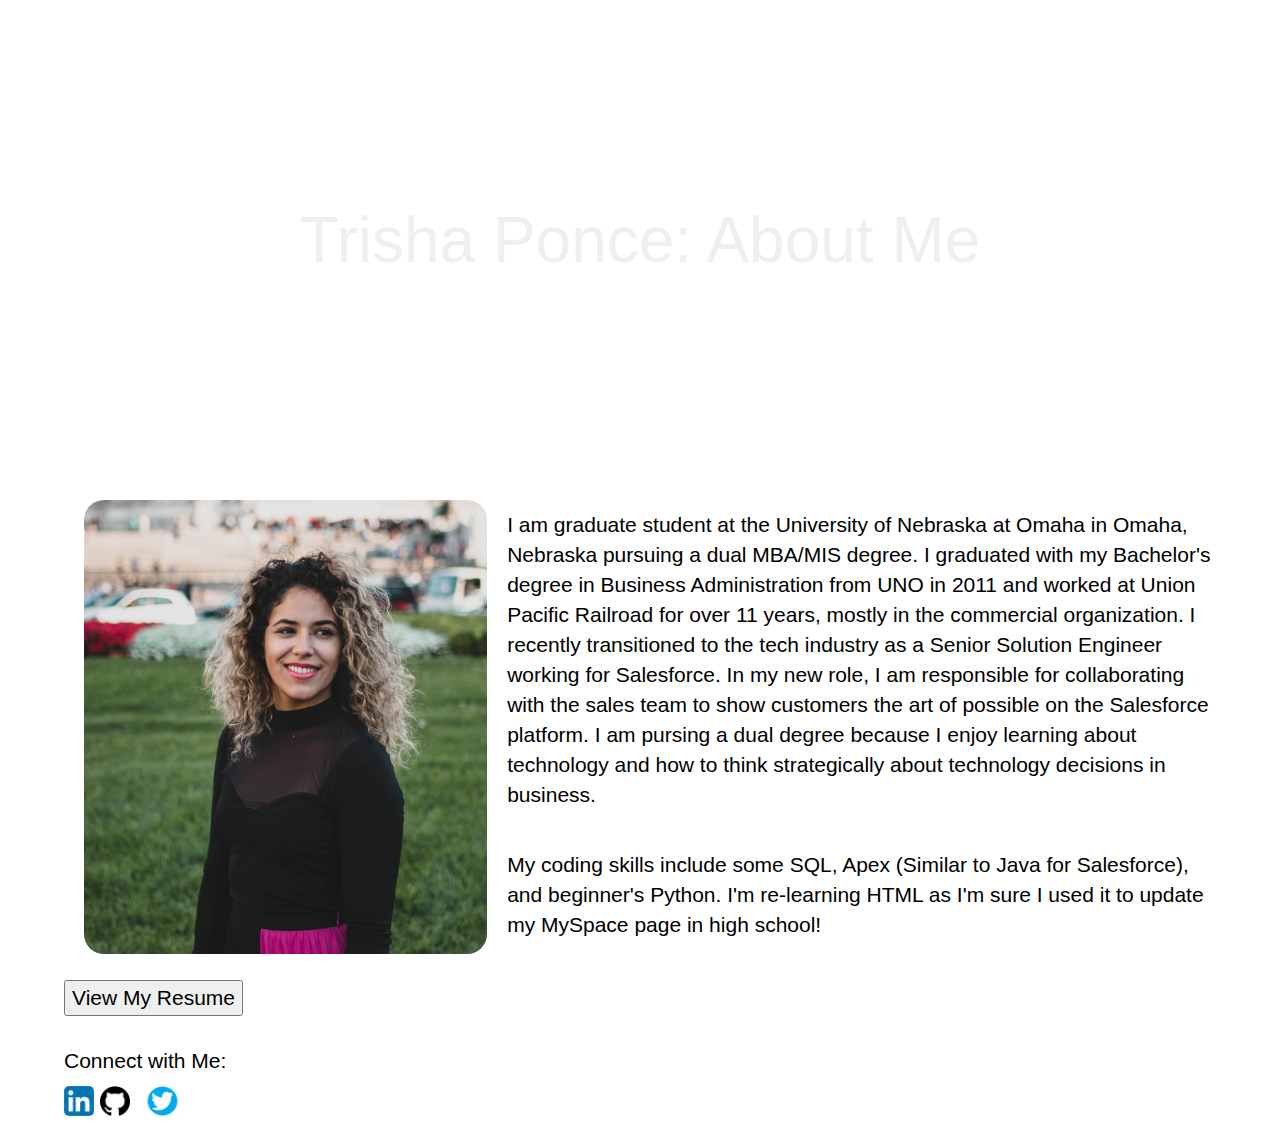
<file: index.html>
<!DOCTYPE html>
<html lang="en">
<head>
    <meta charset="UTF-8">

    <title>Trisha Ponce</title>
    <meta name="viewport" content="width=device-width, initial-scale=1.0">
    <link rel="stylesheet" href="https://maxcdn.bootstrapcdn.com/bootstrap/3.3.4/css/bootstrap.min.css">
    <link href="main.css" rel="stylesheet" type="text/css" media="screen,projection" >

</head>
<body>

<br>
<br>
<div class = "hero-nav"  >

<h1>Trisha Ponce: About Me </h1>
</div>

<br>
<br>
  <div id="wrapper">
      <section>

              <img class="myimage" src="Trisha.jpg"/>
            <br>
            <p>

            I am graduate student at the University of Nebraska
            at Omaha in Omaha, Nebraska pursuing a dual MBA/MIS degree.
                I graduated with my Bachelor's degree in Business Administration from UNO in 2011 and worked at Union Pacific Railroad for over 11 years, mostly in the commercial organization.
                I recently transitioned to the tech industry as a Senior Solution Engineer working for Salesforce. In my new role, I am responsible for collaborating with the sales team to show customers the art of possible on the Salesforce platform. I am pursing a dual degree because I
                enjoy learning about technology and how to think strategically about technology decisions in business.
            </p>
            <br>



            <p>
            My coding skills include some SQL, Apex (Similar to Java for Salesforce), and beginner's Python. I'm re-learning HTML as I'm sure I used it to update my MySpace page in high school!
            <br>
                <br>
            </p>
        <form action= page2.html>
            <input type="submit" value="View My Resume" />
          </form>
            <br>

          <p> Connect with Me:</p>
          <div class="social-media">
          <a href= 'https://linkedin.com/in/trishaponce'>
                        <img src = LinkedIn_logo.png />
       <a/>
        <a href= 'https://github.com/trishaponce1'>

            <img src = Github_logo.png />
        <a/>
        <a href= 'https://twitter.com/misstrishaponce'>

            <img src = Twitter-Symbol.png />
        <a/>
            </div>

      </section>
  </div>






</body>
</html>
</file>
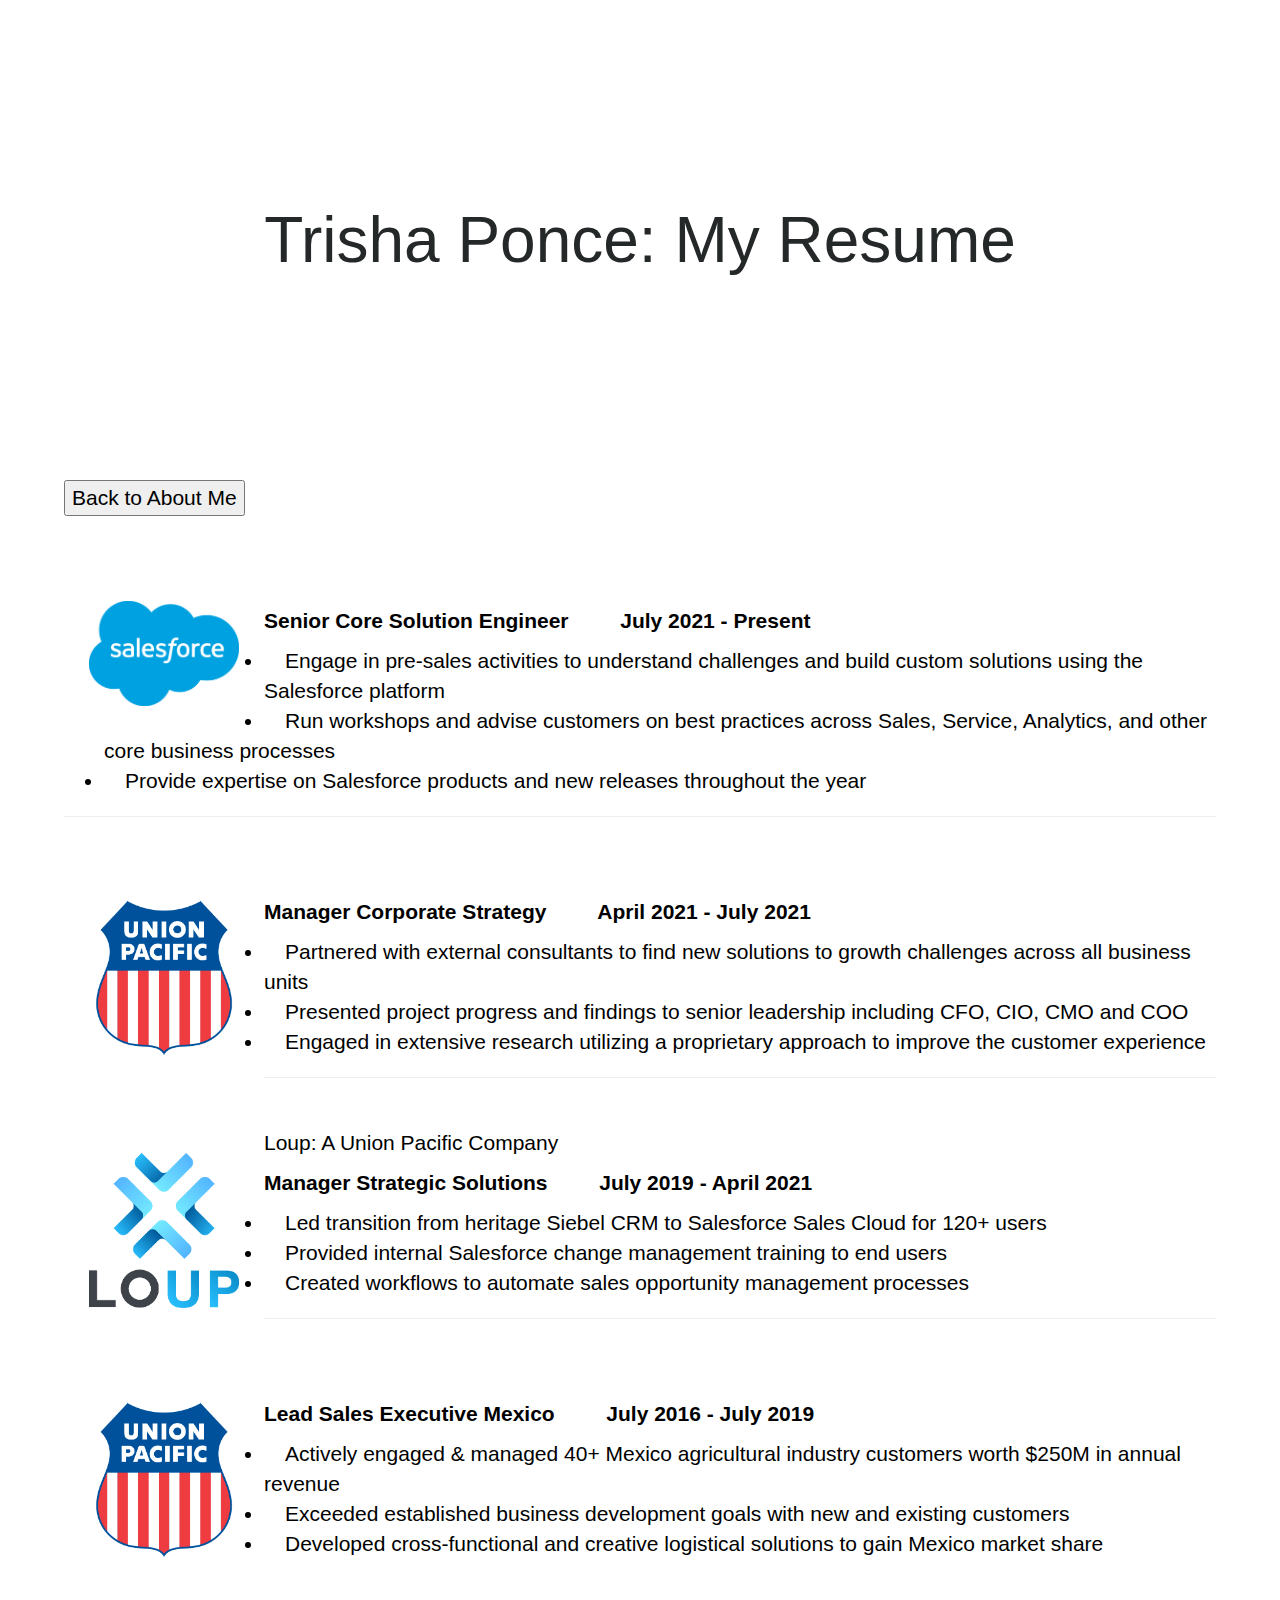
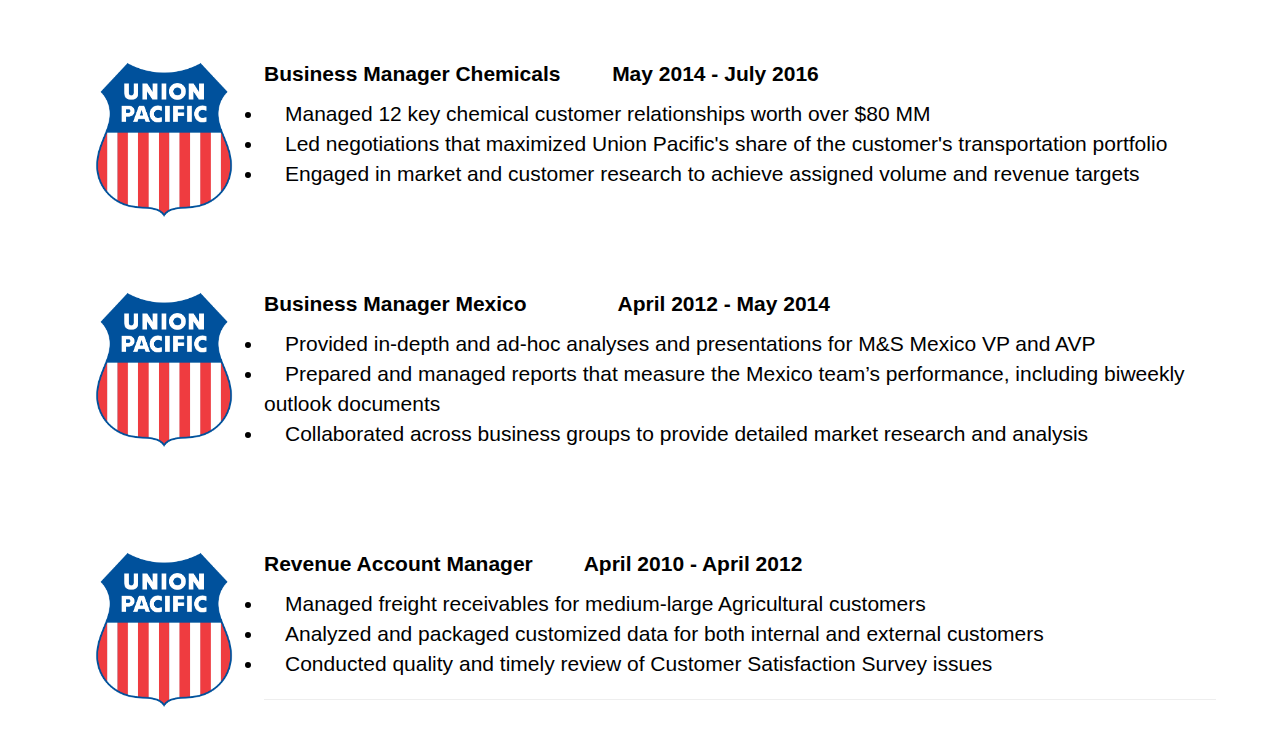
<file: page2.html>
<!DOCTYPE html>
<html lang="en">
<head>
    <meta charset="UTF-8">

    <title>Resume</title>
    <meta name="viewport" content="width=device-width, initial-scale=1.0">
    <link rel="stylesheet" href="https://maxcdn.bootstrapcdn.com/bootstrap/3.3.4/css/bootstrap.min.css">
    <link href="main.css" rel="stylesheet" type="text/css" media="screen,projection" >
</head>
<body>

<br>
<br>

<div class = "hero-nav-resume"  >

<h1>Trisha Ponce: My Resume </h1>


</div>


<br>
<br>
  <div id="wrapper">
      <form action= index.html>
            <input type="submit" value="Back to About Me" />
          </form>
        <br>
      <br>

      <section>

              <img class="myjob" src="salesforce-logo.png"/>
            <br>
            <p> <b> Senior Core Solution Engineer   <span class="tab"></span>  July 2021 - Present </b>
            <br>
            <ul>
            <li> &emsp;Engage in pre-sales activities to understand challenges and build custom solutions using the Salesforce platform</li>
            <li> &emsp;Run workshops and advise customers on best practices across Sales, Service, Analytics, and other core business processes</li>
            <li> &emsp;Provide expertise on Salesforce products and new releases throughout the year</li>
            </ul>

            <hr>
          <br>


          <img class="myjob" src="unionpacificlogo.png"/>
            <br>
            <p> <b> Manager Corporate Strategy <span class="tab"></span>   April 2021 - July 2021 </b>
            <br>
            <ul>
            <li>&emsp;Partnered with external consultants to find new solutions to growth challenges across all business units  </li>
            <li>&emsp;Presented project progress and findings to senior leadership including CFO, CIO, CMO and COO </li>
            <li>&emsp;Engaged in extensive research utilizing a proprietary approach to improve the customer experience </li>
            </ul>

            <hr>
          <br>


          <img class="myjob" src="louplogo.png"/> <p> Loup: A Union Pacific Company </p>

            <p> <b> Manager Strategic Solutions <span class="tab"></span>    July 2019 - April 2021 </b>
            <br>
            <ul>
            <li>&emsp;Led transition from heritage Siebel CRM to Salesforce Sales Cloud for 120+ users </li>
            <li>&emsp;Provided internal Salesforce change management training to end users </li>
            <li>&emsp;Created workflows to automate sales opportunity management processes  </li>
            </ul>
            <hr>
            <br>

          <img class="myjob" src="unionpacificlogo.png"/>
            <br>
            <p> <b> Lead Sales Executive Mexico  <span class="tab"></span>    July 2016 - July 2019 </b>
          <br>
            <ul>

            <li>&emsp;Actively engaged & managed 40+ Mexico agricultural industry customers worth $250M in annual revenue </li>
            <li>&emsp;Exceeded established business development goals with new and existing customers </li>
            <li>&emsp;Developed cross-functional and creative logistical solutions to gain Mexico market share  </li>
            </ul>
          <br>
          <br>
          <img class="myjob" src="unionpacificlogo.png"/>
            <br>
            <p> <b> Business Manager Chemicals   <span class="tab"></span>    May 2014 - July 2016 </b>
          <br>
            <ul>
            <li>&emsp;Managed 12 key chemical customer relationships worth over $80 MM </li>
            <li>&emsp;Led negotiations that maximized Union Pacific's share of the customer's transportation portfolio </li>
            <li>&emsp;Engaged in market and customer research to achieve assigned volume and revenue targets  </li>
            </ul>
          <br>
          <br>
          <img class="myjob" src="unionpacificlogo.png"/>
          <br>
            <p> <b> Business Manager Mexico     <span class="tab"></span><span class="tab"></span>   April 2012 - May 2014 </b>
          <br>
            <ul>
            <li>&emsp;Provided in-depth and ad-hoc analyses and presentations for M&S Mexico VP and AVP </li>
            <li>&emsp;Prepared and managed reports that measure the Mexico team’s performance, including biweekly outlook documents </li>
            <li>&emsp;Collaborated across business groups to provide detailed market research and analysis  </li>
            </ul>
          <br>
          <br>
          <img class="myjob" src="unionpacificlogo.png"/>
          <br>
            <p> <b> Revenue Account Manager   <span class="tab"></span>   April 2010 - April 2012 </b>
          <br>
            <ul>
            <li>&emsp;Managed freight receivables for medium-large Agricultural customers </li>
            <li>&emsp;Analyzed and packaged customized data for both internal and external customers </li>
            <li>&emsp;Conducted quality and timely review of Customer Satisfaction Survey issues  </li>
            </ul>



            <hr>






      </section>
  </div>






</body>
</html>
</file>
<file: main.css>
+
/*************************************
GENERAL
**************************************/
a {
 text-decoration: none;
 }

img {
max-width: 200%;

}

 body {
     background: #efefef;
   font-family: 'Montserrat', sans-serif;
 }


 #wrapper {
   max-width: 1600px;
   margin: 0 auto;
   padding: 0 5%;
     font-size: 1.5em;

 }

 a {
   color: #252829;

 }

 .tab{
     display: inline-block;
     margin-left: 40px;
 }


 h3 {
     margin: 0 0 1em 0;
 }

/************************************
Cool Header
 ************************************/
.hero-nav {

  top: 0;
  right: 0;
  bottom: 0;
  left: 0;
  display: -webkit-box;
  display: -ms-flexbox;
  display: flex;
  -webkit-box-pack: center;
      -ms-flex-pack: center;
          justify-content: center;
  -webkit-box-align: center;
      -ms-flex-align: center;
          align-items: center;
  height: 400px;
  min-height: 105px;
  background-image: url(https://images.unsplash.com/photo-1598903910670-321f09e94b42?ixid=MnwxMjA3fDB8MHxwaG90by1wYWdlfHx8fGVufDB8fHx8&ixlib=rb-1.2.1&auto=format&fit=crop&w=750&q=80);
  background-size: cover;
  background-position: center;
  overflow: hidden;
}
.hero-nav .hero-nav__inner {
  z-index: 1;
}
.hero-nav h1 {
  color: #efefef;
  font-size: 5vw;
}
/************************************
Cool Header - Resume
 ************************************/
.hero-nav-resume {

  top: 0;
  right: 0;
  bottom: 0;
  left: 0;
  display: -webkit-box;
  display: -ms-flexbox;
  display: flex;
  -webkit-box-pack: center;
      -ms-flex-pack: center;
          justify-content: center;
  -webkit-box-align: center;
      -ms-flex-align: center;
          align-items: center;
  height: 400px;
  min-height: 105px;
  background-image: url(https://images.unsplash.com/photo-1531346878377-a5be20888e57?ixid=MnwxMjA3fDB8MHxwaG90by1wYWdlfHx8fGVufDB8fHx8&ixlib=rb-1.2.1&auto=format&fit=crop&w=634&q=80);
  background-size: cover;
  background-position: center;
  overflow: hidden;
}
.hero-nav-resume .hero-nav__inner {
  z-index: 1;
}
.hero-nav-resume h1 {
  color: #252829;
  font-size: 5vw;
}
/*************************************
HEADING
**************************************/

header {
  float: left;
  margin: 0 0 20px 0;
  padding: 2px 0 0 0;
  width: 100%;

}


#logo {
   text-align: center;
   margin: 0;

 }

 h1  {
 font-family: 'Montserrat', sans-serif;
 margin: 12px 0;
 font-size: 2.75em;
 font-weight: normal;
 line-height: 0.5;
 text-align: center;
 color: 	#252829;

 }

 h2  {


 font-size: 2.00em;
 font-weight: normal;
 margin: -5px 0 0;
 }


h3  {


    font-size: 2.1em;
    font-weight: 900;
    margin: 15px 0 0;
}







/*************************************
NAVIGATION
**************************************/
 nav {
	text-align: center;
	padding: 10px 0;
	margin: 20px 0 0;
  }

  nav ul  {
    list-style: none;
	margin: 0 10px;
    padding: 0;
}

nav li {
  display: inline-block;

}



/*************************************
FOOTER
**************************************/
 footer {
 font-size: 0.75em;
 text-align: center;
 clear: both;
 padding-top: 50px;
 color: #ccc;
 }

/*************************************
PAGE:
**************************************/
.mydiv {background: lightblue; width:250px; height: 250px;}

.myimage {
    float:left;
    width:35%;
    margin:20px;
    border-radius: 20px;
}

/*************************************
PAGE:
**************************************/
.mydiv {background: lightblue; width:250px; height: 250px;}

.myjob {
    float:left;
    width:150px;
    margin:25px;
    border-radius: 1px;
}



 /*************************************
PAGE: ABOUT
**************************************/
.profile-photo {
    display: block;
    max-width: 400px;
    margin: 0 auto 30px;
    border-radius: 5px;
}

 /*************************************
Social Media
**************************************/
.social-media img {

    height: 30px;
    margin: 0 auto 30px;
    border-radius: 5px;
}
.social_media {
    margin-top: 20px;
    margin_left: 15px;
}
/*************************************
COLORS
**************************************/


 /* dark grey header*/
  header {
   background: #6ab47b;
   border-color: #599a68;
 }

 /* logo text*/

 h1,h2  {
    color: #252829;
}

/* nav background on mobile devices*/
nav {
   background: #599a6b;
}

nav a, nav a:visited {
	color: #fff;
}

/* selected nav link color*/
nav a.selected, nav a:hover {
  color: #32673f;
}
/* site body*/
body {
    background-color: #fff;
    color: #000;
}
</file>
